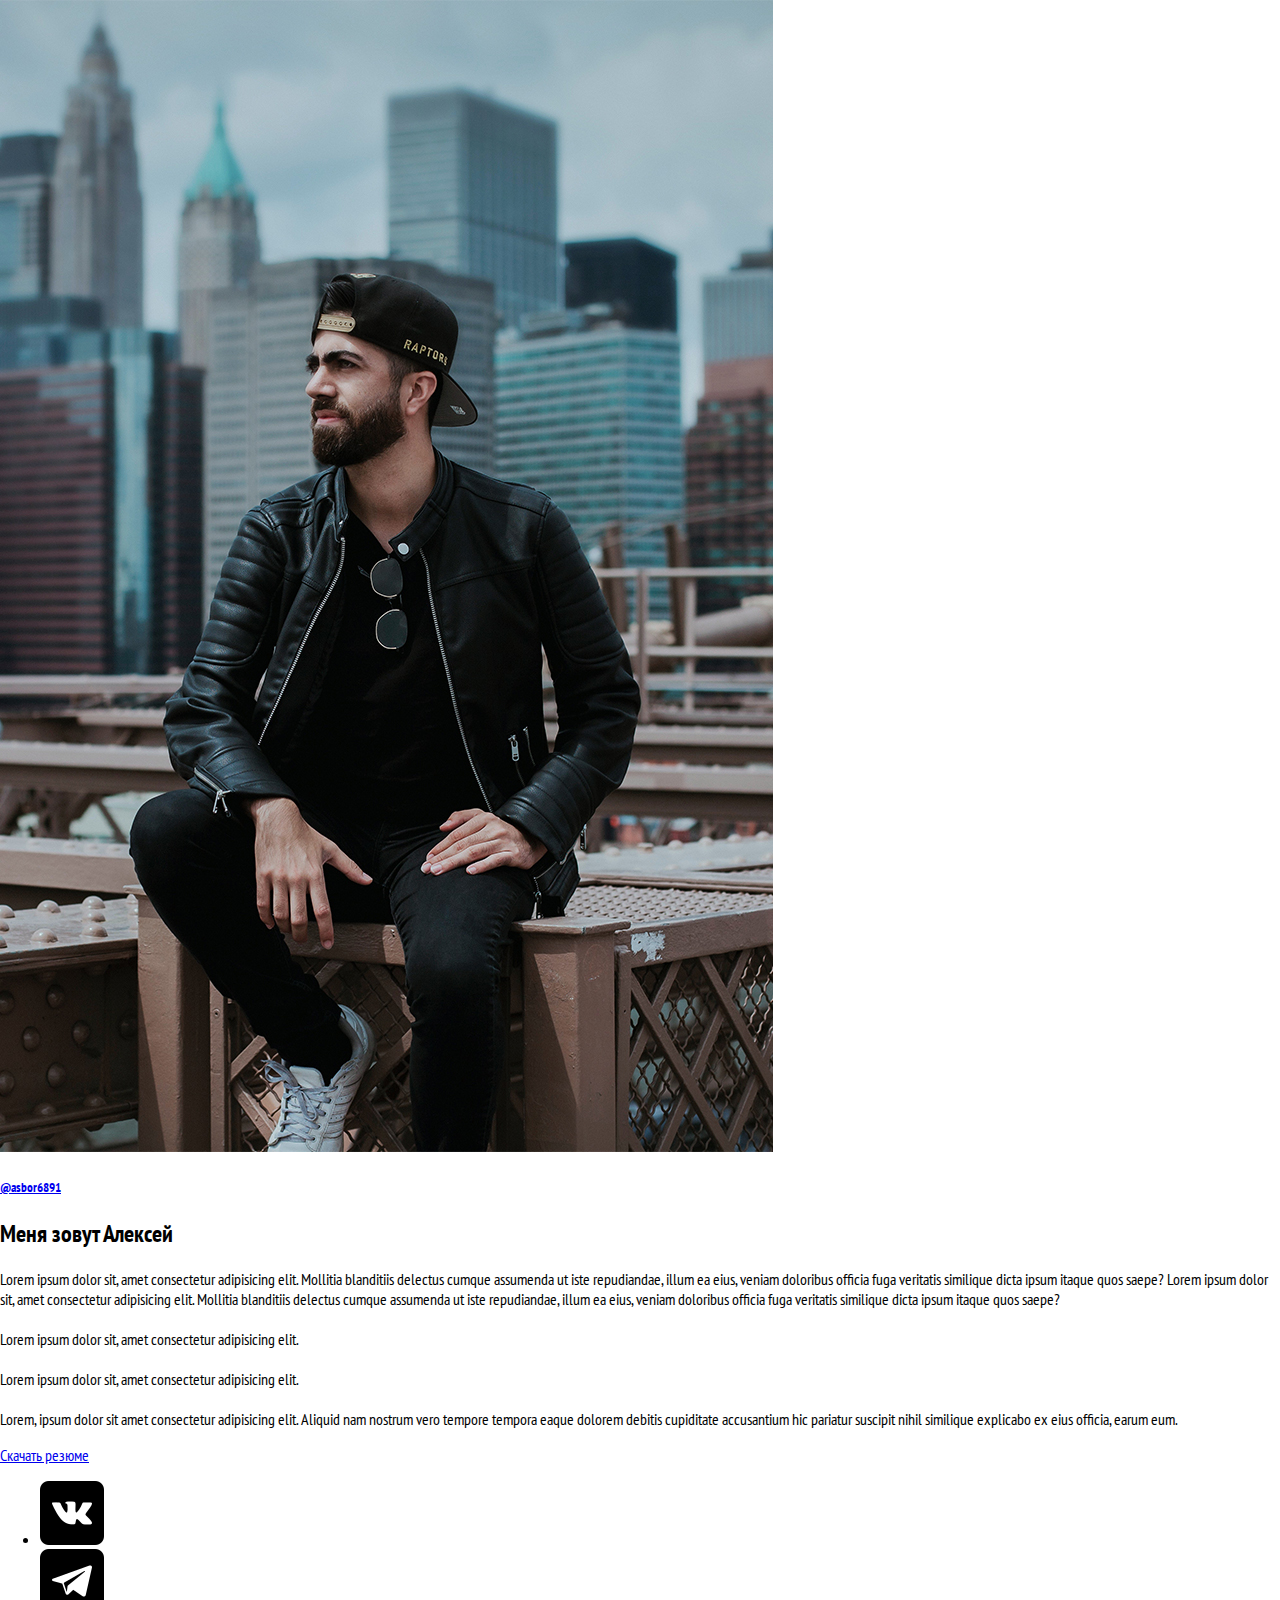
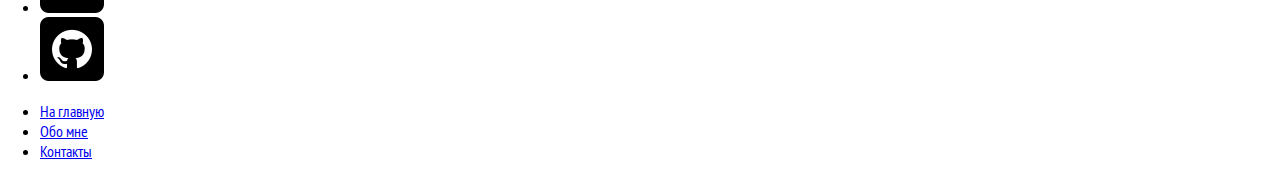
<file: about.html>
<!DOCTYPE html>
<html lang="ru">
<head>
    <meta charset="UTF-8">
    <meta name="viewport" content="width=device-width, initial-scale=1.0">
    <title>My Personal Website (Ver. 2)</title>
    <link rel="stylesheet" href="style.css">
    <link rel="icon" href="img/favicon.ico" type="image/x-icon">
</head>
<body>
    <div class="toggle" onclick="toggleMenu();"></div>

    <section class="banner">
        <div class="imgSidebar">
            <img src="img/bg.jpg">
        </div>
        <div class="contentBx">
            <h5 class="logoText"><a href="https://t.me/asbor6891" target="_blank">@asbor6891</a></h5>
            <div>
                <!-- <h4><span>Привет</span>,</h4> -->
                <h2>Меня зовут Алексей</h2>
                <!-- <h4>я PHP разработчик</h4> -->
                <p>Lorem ipsum dolor sit, amet consectetur adipisicing elit. Mollitia blanditiis delectus cumque assumenda ut iste repudiandae, illum ea eius, veniam doloribus officia fuga veritatis similique dicta ipsum itaque quos saepe? Lorem ipsum dolor sit, amet consectetur adipisicing elit. Mollitia blanditiis delectus cumque assumenda ut iste repudiandae, illum ea eius, veniam doloribus officia fuga veritatis similique dicta ipsum itaque quos saepe?<br><br>Lorem ipsum dolor sit, amet consectetur adipisicing elit.<br><br>Lorem ipsum dolor sit, amet consectetur adipisicing elit.<br><br>Lorem, ipsum dolor sit amet consectetur adipisicing elit. Aliquid nam nostrum vero tempore tempora eaque dolorem debitis cupiditate accusantium hic pariatur suscipit nihil similique explicabo ex eius officia, earum eum.</p>
                <a download="" href="resume/ResumeBorzenkoAS.pdf" class="btn">Скачать резюме</a>
            </div>
            <ul class="sci">
                <li><a href="https://vk.com/asbor6891" target="_blank"><img src="img/vk.png"></a></li>
                <li><a href="https://t.me/asbor6891" target="_blank"><img src="img/telegram.png"></a></li>
                <li><a href="https://github.com/asbor6891" target="_blank"><img src="img/github.png"></a></li>
            </ul>
        </div>
    </section>

    <div class="sidebar">
        <ul class="menu">
            <li><a href="index.html">На главную</a></li>
            <li><a href="about.html">Обо мне</a></li>
            <li><a href="contacts.html">Контакты</a></li>
        </ul>
    </div>

    <script>
        function toggleMenu() {
            const menuToggle = document.querySelector('.toggle');
            const sidebar = document.querySelector('.sidebar');
            menuToggle.classList.toggle('active');
            sidebar.classList.toggle('active');
        }
    </script>
</body>
</html>
</file>
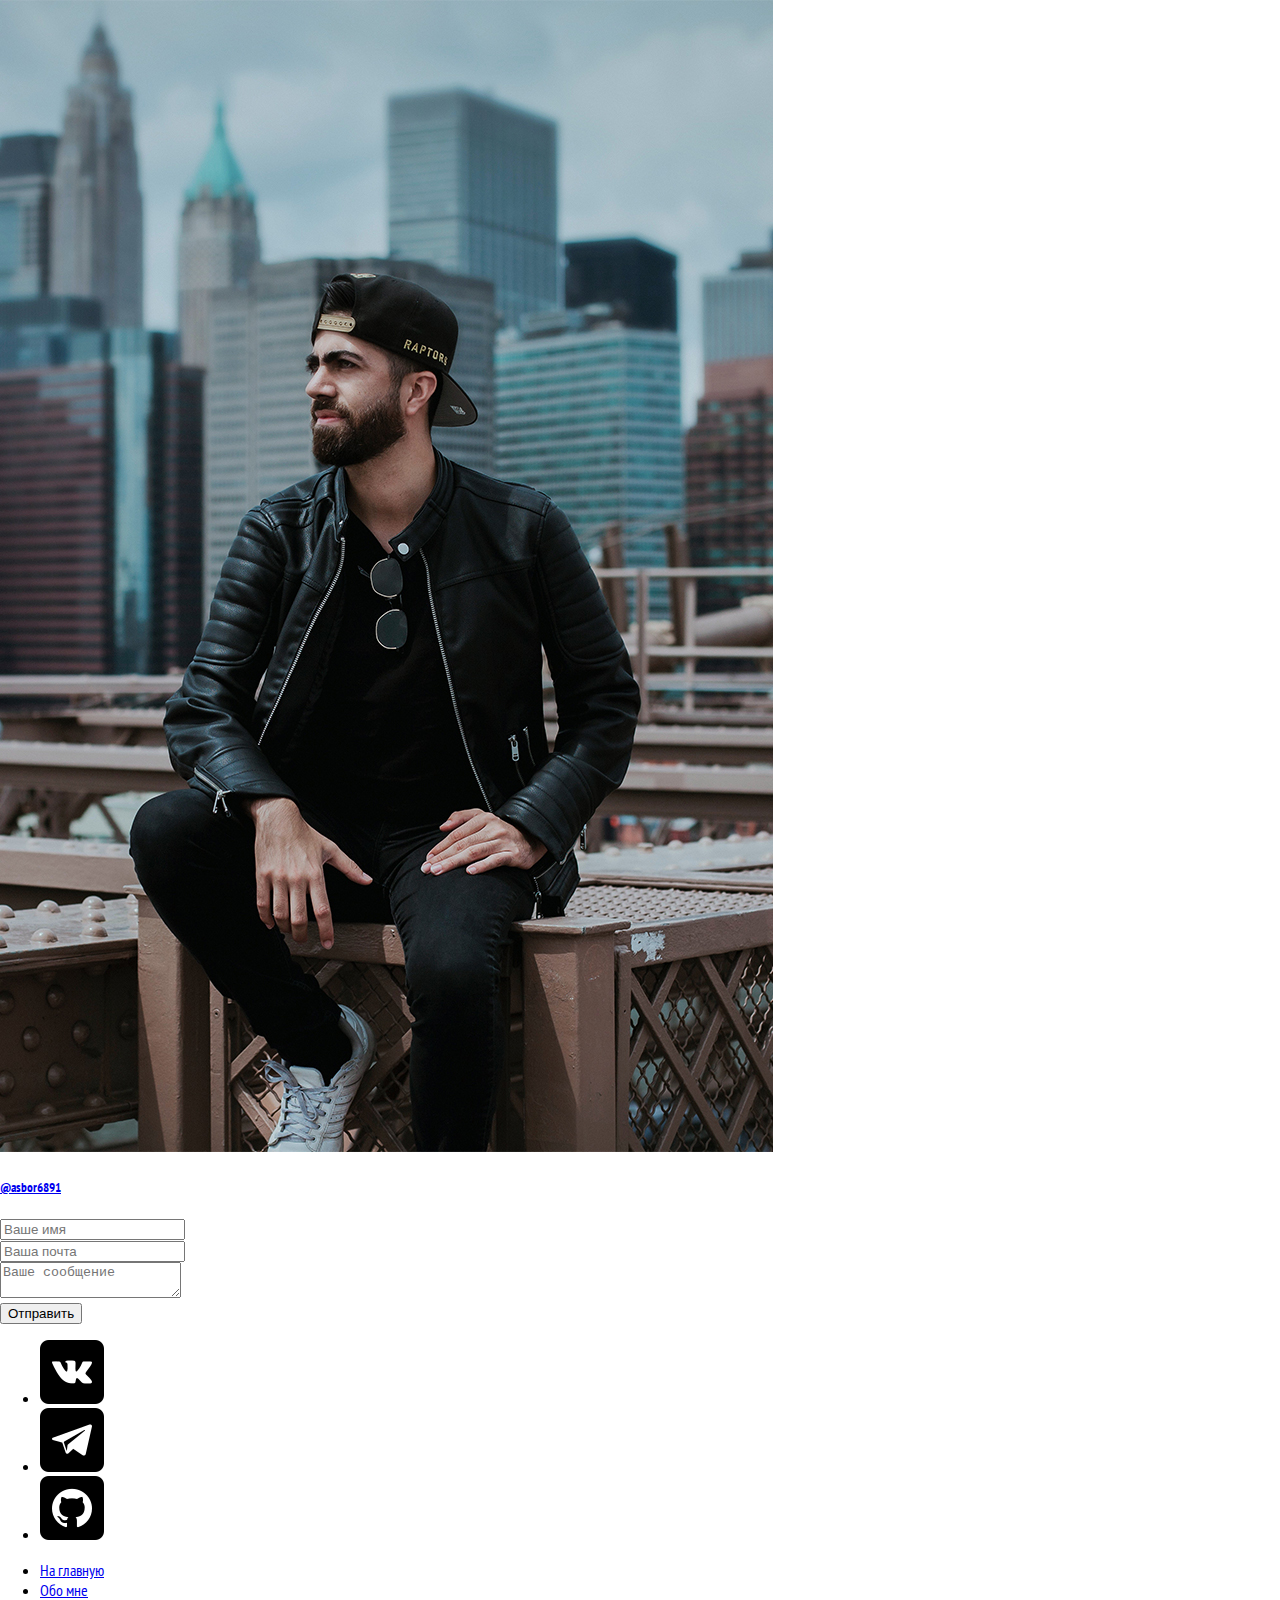
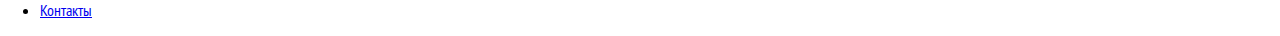
<file: contacts.html>
<!DOCTYPE html>
<html lang="ru">
<head>
    <meta charset="UTF-8">
    <meta name="viewport" content="width=device-width, initial-scale=1.0">
    <title>Контакты</title>
    <link rel="stylesheet" href="style.css">
    <link rel="icon" href="img/favicon.ico" type="image/x-icon">
</head>
<body>
    <div class="toggle" onclick="toggleMenu();"></div>

    <section class="banner">
        <div class="imgSidebar">
            <img src="img/bg.jpg">
        </div>
        <div class="contentBx">
            <h5 class="logoText"><a href="https://t.me/asbor6891" target="_blank">@asbor6891</a></h5>
            <!-- <div>
                <h4><span>Привет</span>,</h4>
                <h2>Меня зовут Алексей</h2>
                <h4>я PHP разработчик</h4>
                <p>Lorem ipsum dolor sit, amet consectetur adipisicing elit. Mollitia blanditiis delectus cumque assumenda ut iste repudiandae, illum ea eius, veniam doloribus officia fuga veritatis similique dicta ipsum itaque quos saepe? Lorem ipsum dolor sit, amet consectetur adipisicing elit. Mollitia blanditiis delectus cumque assumenda ut iste repudiandae, illum ea eius, veniam doloribus officia fuga veritatis similique dicta ipsum itaque quos saepe?</p>
            </div> -->
            <section class="contact">
                <div class="contactForm">
                    <div class="row">
                        <div class="col50">
                            <input type="text" name="" placeholder="Ваше имя">
                        </div>
                        <div class="col50">
                            <input type="text" name="" placeholder="Ваша почта">
                        </div>
                    </div>
                    <div class="row">
                        <div class="col100">
                            <textarea placeholder="Ваше сообщение"></textarea>
                        </div>
                    </div>
                    <div class="row">
                        <div class="col100">
                            <input type="submit" value="Отправить">
                        </div>
                    </div>
                </div>
            </section>
            <ul class="sci">
                <li><a href="https://vk.com/asbor6891" target="_blank"><img src="img/vk.png"></a></li>
                <li><a href="https://t.me/asbor6891" target="_blank"><img src="img/telegram.png"></a></li>
                <li><a href="https://github.com/asbor6891" target="_blank"><img src="img/github.png"></a></li>
            </ul>
        </div>
    </section>

    <div class="sidebar">
        <ul class="menu">
            <li><a href="index.html">На главную</a></li>
            <li><a href="about.html">Обо мне</a></li>
            <li><a href="contacts.html">Контакты</a></li>
        </ul>
    </div>

    <script>
        function toggleMenu() {
            const menuToggle = document.querySelector('.toggle');
            const sidebar = document.querySelector('.sidebar');
            menuToggle.classList.toggle('active');
            sidebar.classList.toggle('active');
        }
    </script>
</body>
</html>
</file>
<file: style.css>
@import url('https://fonts.googleapis.com/css2?family=PT+Sans+Narrow:wght@400;700&display=swap');

body {
    margin: 0;
    padding: 0;
    min-height: 100vh;
    font-family: 'PT Sans Narrow', sans-serif;
}

.open {
    position: fixed;
    top: 0;
    left: 0;
    right: 0;
    bottom: 0;
    pointer-events: none;
    z-index: 10000;
}

.open .layer {
    position: absolute;
    top: 0;
    left: 0;
    width: 100%;
    height: 100%;
    transform-origin: top;
    animation: open 1s ease-in-out forwards;
}

.open .layer:nth-child(1) {
    background: #000;
    z-index: 2;
}

.open .layer:nth-child(2) {
    background: #03a9f4;
    animation-delay: 1s;
    z-index: 1;
}

@keyframes open {
    0% {
        transform: scaleY(1);
    }
    100% {
        transform: scaleY(0);
    }
}
</file>
